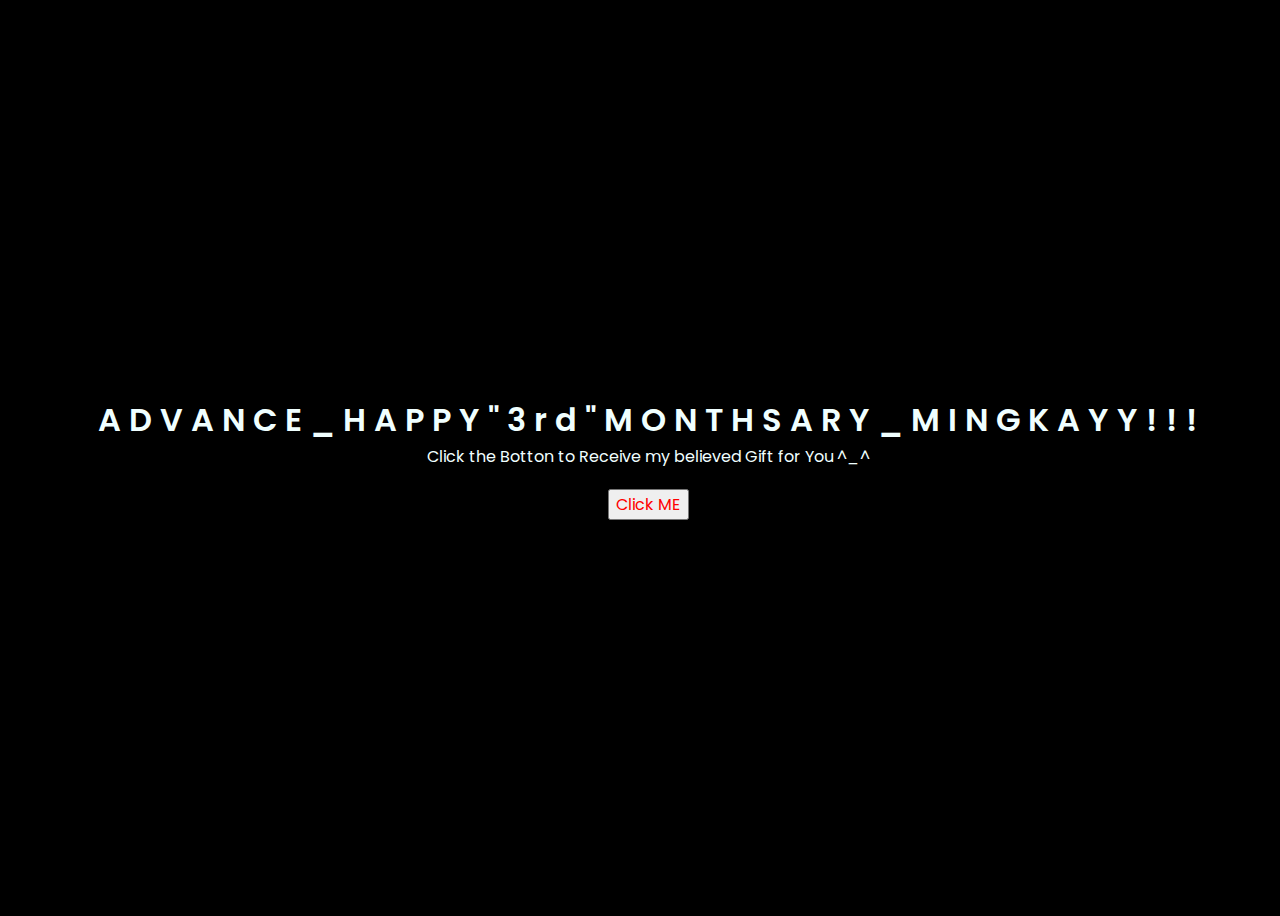
<file: index.html>
<!DOCTYPE html>
<html lang="en">
<head>
    <meta charset="UTF-8">
    <meta http-equiv="X-UA-Compatible" content="IE=edge">
    <meta name="viewport" content="width=device-width, initial-scale=1.0">
    <link rel="stylesheet" href="style.css">
    <link rel="icon" href="flowers.png" image/x-icon">
    <title>Special Gift</title>
</head>
<body>
    <div class="greetings">
        <span>A</span>
        <span>D</span>
        <span>V</span>
        <span>A</span>
        <span>N</span>
        <span>C</span>
        <span>E</span>
        <SPAn> </SPAn>
        <SPan></SPan>
        <span>_</span>
        <span>H</span>
        <span>A</span>
        <span>P</span>
        <span>P</span>
        <span>Y</span>
        <span>"</span>
        <span>3</span>
        <SPan>r</SPan>
        <SPAn>d</SPAn>
        <span>"</span>
        <span>M</span>
        <span>O</span>
        <span>N</span>
        <span>T</span>
        <span>H</span>
        <span>S</span>
        <span>A</span>
        <span>R</span>
        <span>Y</span>
        <span>_</span>
        <span>M</span>
        <span>I</span>
        <span>N</span>
        <span>G</span>
        <span>K</span>
        <span>A</span>
        <span>Y</span>
        <span>Y</span>
        <span>!</span>
        <span>!</span>
        <span>!</span>
        <span></span>
        <span></span>
    </div>
    <div class="description">
        <span>Click the Botton to Receive my believed Gift for You ^_^  </span>
    </div>
    <div class="button">
        <button>
            <a href="flowers.html">Click ME</a>
        </button>
        
    </div>
</body>
</html>
</file>
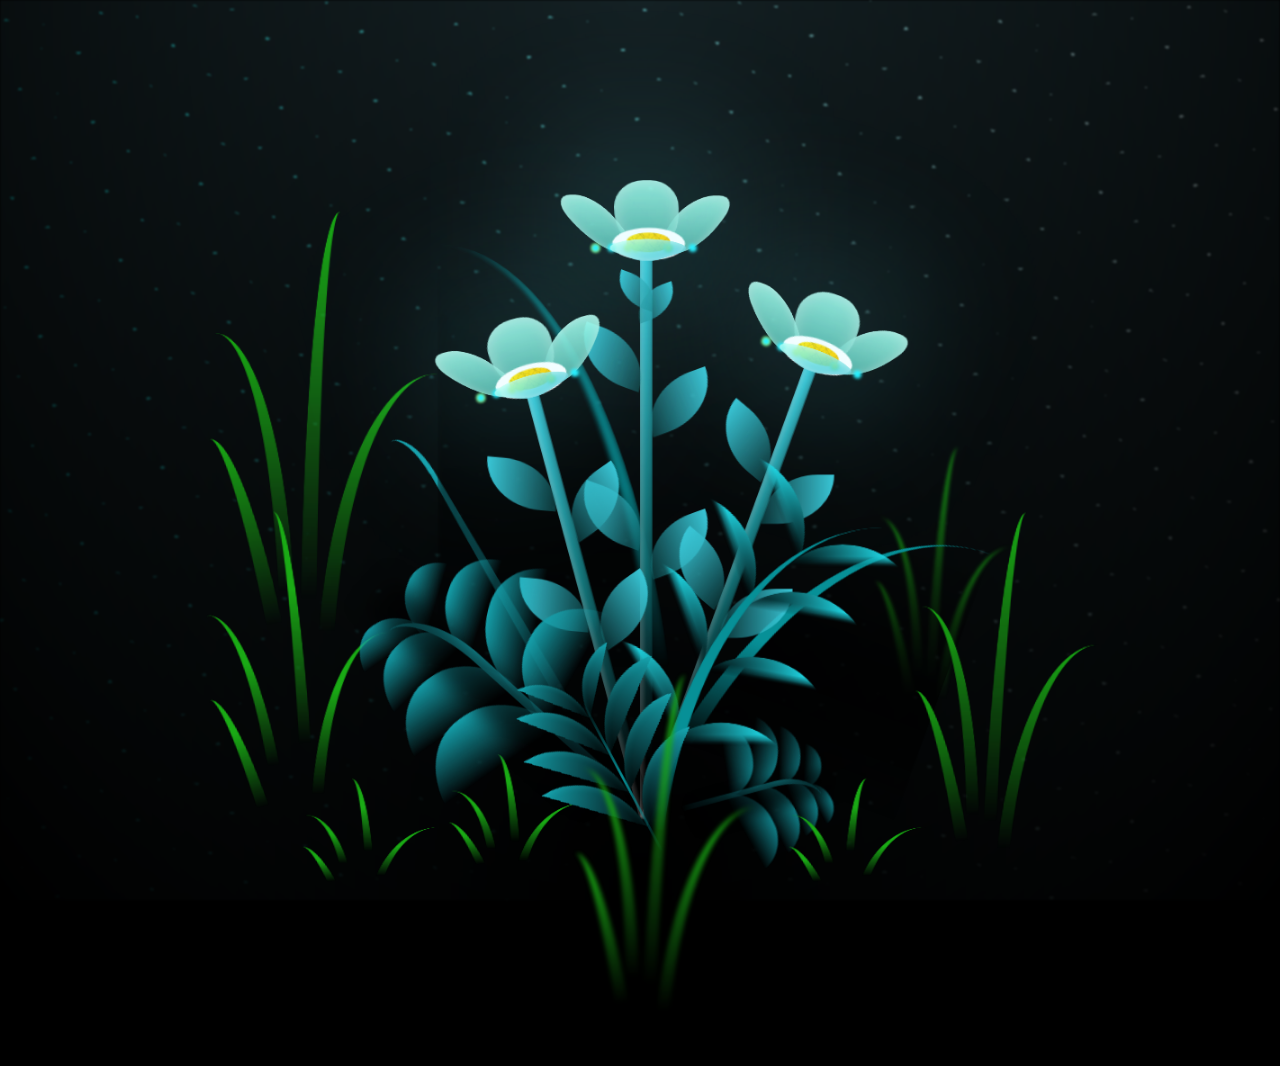
<file: flowers.html>
<!DOCTYPE html>
<html lang="en">
<head>
    <meta charset="UTF-8">
    <meta http-equiv="X-UA-Compatible" content="IE=edge">
    <meta name="viewport" content="width=device-width, initial-scale=1.0">
    <link rel="icon" href="C:\Users\derkr\Downloads\coding\Flowers\flowers.png" type="image/x-icon">
    <link rel="stylesheet" href="main.css">
    <title>flowers</title>
</head>
<body class="not-loaded">
    <div class="night"></div>
    <div class="flowers">
      <div class="flower flower--1">
        <div class="flower__leafs flower__leafs--1">
          <div class="flower__leaf flower__leaf--1"></div>
          <div class="flower__leaf flower__leaf--2"></div>
          <div class="flower__leaf flower__leaf--3"></div>
          <div class="flower__leaf flower__leaf--4"></div>
          <div class="flower__white-circle"></div>
  
          <div class="flower__light flower__light--1"></div>
          <div class="flower__light flower__light--2"></div>
          <div class="flower__light flower__light--3"></div>
          <div class="flower__light flower__light--4"></div>
          <div class="flower__light flower__light--5"></div>
          <div class="flower__light flower__light--6"></div>
          <div class="flower__light flower__light--7"></div>
          <div class="flower__light flower__light--8"></div>
  
        </div>
        <div class="flower__line">
          <div class="flower__line__leaf flower__line__leaf--1"></div>
          <div class="flower__line__leaf flower__line__leaf--2"></div>
          <div class="flower__line__leaf flower__line__leaf--3"></div>
          <div class="flower__line__leaf flower__line__leaf--4"></div>
          <div class="flower__line__leaf flower__line__leaf--5"></div>
          <div class="flower__line__leaf flower__line__leaf--6"></div>
        </div>
      </div>
  
      <div class="flower flower--2">
        <div class="flower__leafs flower__leafs--2">
          <div class="flower__leaf flower__leaf--1"></div>
          <div class="flower__leaf flower__leaf--2"></div>
          <div class="flower__leaf flower__leaf--3"></div>
          <div class="flower__leaf flower__leaf--4"></div>
          <div class="flower__white-circle"></div>
  
          <div class="flower__light flower__light--1"></div>
          <div class="flower__light flower__light--2"></div>
          <div class="flower__light flower__light--3"></div>
          <div class="flower__light flower__light--4"></div>
          <div class="flower__light flower__light--5"></div>
          <div class="flower__light flower__light--6"></div>
          <div class="flower__light flower__light--7"></div>
          <div class="flower__light flower__light--8"></div>
  
        </div>
        <div class="flower__line">
          <div class="flower__line__leaf flower__line__leaf--1"></div>
          <div class="flower__line__leaf flower__line__leaf--2"></div>
          <div class="flower__line__leaf flower__line__leaf--3"></div>
          <div class="flower__line__leaf flower__line__leaf--4"></div>
        </div>
      </div>
  
      <div class="flower flower--3">
        <div class="flower__leafs flower__leafs--3">
          <div class="flower__leaf flower__leaf--1"></div>
          <div class="flower__leaf flower__leaf--2"></div>
          <div class="flower__leaf flower__leaf--3"></div>
          <div class="flower__leaf flower__leaf--4"></div>
          <div class="flower__white-circle"></div>
  
          <div class="flower__light flower__light--1"></div>
          <div class="flower__light flower__light--2"></div>
          <div class="flower__light flower__light--3"></div>
          <div class="flower__light flower__light--4"></div>
          <div class="flower__light flower__light--5"></div>
          <div class="flower__light flower__light--6"></div>
          <div class="flower__light flower__light--7"></div>
          <div class="flower__light flower__light--8"></div>
  
        </div>
        <div class="flower__line">
          <div class="flower__line__leaf flower__line__leaf--1"></div>
          <div class="flower__line__leaf flower__line__leaf--2"></div>
          <div class="flower__line__leaf flower__line__leaf--3"></div>
          <div class="flower__line__leaf flower__line__leaf--4"></div>
        </div>
      </div>
  
      <div class="grow-ans" style="--d:1.2s">
        <div class="flower__g-long">
          <div class="flower__g-long__top"></div>
          <div class="flower__g-long__bottom"></div>
        </div>
      </div>
  
      <div class="growing-grass">
        <div class="flower__grass flower__grass--1">
          <div class="flower__grass--top"></div>
          <div class="flower__grass--bottom"></div>
          <div class="flower__grass__leaf flower__grass__leaf--1"></div>
          <div class="flower__grass__leaf flower__grass__leaf--2"></div>
          <div class="flower__grass__leaf flower__grass__leaf--3"></div>
          <div class="flower__grass__leaf flower__grass__leaf--4"></div>
          <div class="flower__grass__leaf flower__grass__leaf--5"></div>
          <div class="flower__grass__leaf flower__grass__leaf--6"></div>
          <div class="flower__grass__leaf flower__grass__leaf--7"></div>
          <div class="flower__grass__leaf flower__grass__leaf--8"></div>
          <div class="flower__grass__overlay"></div>
        </div>
      </div>
  
      <div class="growing-grass">
        <div class="flower__grass flower__grass--2">
          <div class="flower__grass--top"></div>
          <div class="flower__grass--bottom"></div>
          <div class="flower__grass__leaf flower__grass__leaf--1"></div>
          <div class="flower__grass__leaf flower__grass__leaf--2"></div>
          <div class="flower__grass__leaf flower__grass__leaf--3"></div>
          <div class="flower__grass__leaf flower__grass__leaf--4"></div>
          <div class="flower__grass__leaf flower__grass__leaf--5"></div>
          <div class="flower__grass__leaf flower__grass__leaf--6"></div>
          <div class="flower__grass__leaf flower__grass__leaf--7"></div>
          <div class="flower__grass__leaf flower__grass__leaf--8"></div>
          <div class="flower__grass__overlay"></div>
        </div>
      </div>
  
      <div class="grow-ans" style="--d:2.4s">
        <div class="flower__g-right flower__g-right--1">
          <div class="leaf"></div>
        </div>
      </div>
  
      <div class="grow-ans" style="--d:2.8s">
        <div class="flower__g-right flower__g-right--2">
          <div class="leaf"></div>
        </div>
      </div>
  
      <div class="grow-ans" style="--d:2.8s">
        <div class="flower__g-front">
          <div class="flower__g-front__leaf-wrapper flower__g-front__leaf-wrapper--1">
            <div class="flower__g-front__leaf"></div>
          </div>
          <div class="flower__g-front__leaf-wrapper flower__g-front__leaf-wrapper--2">
            <div class="flower__g-front__leaf"></div>
          </div>
          <div class="flower__g-front__leaf-wrapper flower__g-front__leaf-wrapper--3">
            <div class="flower__g-front__leaf"></div>
          </div>
          <div class="flower__g-front__leaf-wrapper flower__g-front__leaf-wrapper--4">
            <div class="flower__g-front__leaf"></div>
          </div>
          <div class="flower__g-front__leaf-wrapper flower__g-front__leaf-wrapper--5">
            <div class="flower__g-front__leaf"></div>
          </div>
          <div class="flower__g-front__leaf-wrapper flower__g-front__leaf-wrapper--6">
            <div class="flower__g-front__leaf"></div>
          </div>
          <div class="flower__g-front__leaf-wrapper flower__g-front__leaf-wrapper--7">
            <div class="flower__g-front__leaf"></div>
          </div>
          <div class="flower__g-front__leaf-wrapper flower__g-front__leaf-wrapper--8">
            <div class="flower__g-front__leaf"></div>
          </div>
          <div class="flower__g-front__line"></div>
        </div>
      </div>
  
      <div class="grow-ans" style="--d:3.2s">
        <div class="flower__g-fr">
          <div class="leaf"></div>
          <div class="flower__g-fr__leaf flower__g-fr__leaf--1"></div>
          <div class="flower__g-fr__leaf flower__g-fr__leaf--2"></div>
          <div class="flower__g-fr__leaf flower__g-fr__leaf--3"></div>
          <div class="flower__g-fr__leaf flower__g-fr__leaf--4"></div>
          <div class="flower__g-fr__leaf flower__g-fr__leaf--5"></div>
          <div class="flower__g-fr__leaf flower__g-fr__leaf--6"></div>
          <div class="flower__g-fr__leaf flower__g-fr__leaf--7"></div>
          <div class="flower__g-fr__leaf flower__g-fr__leaf--8"></div>
        </div>
      </div>
  
      <div class="long-g long-g--0">
        <div class="grow-ans" style="--d:3s">
          <div class="leaf leaf--0"></div>
        </div>
        <div class="grow-ans" style="--d:2.2s">
          <div class="leaf leaf--1"></div>
        </div>
        <div class="grow-ans" style="--d:3.4s">
          <div class="leaf leaf--2"></div>
        </div>
        <div class="grow-ans" style="--d:3.6s">
          <div class="leaf leaf--3"></div>
        </div>
      </div>
  
      <div class="long-g long-g--1">
        <div class="grow-ans" style="--d:3.6s">
          <div class="leaf leaf--0"></div>
        </div>
        <div class="grow-ans" style="--d:3.8s">
          <div class="leaf leaf--1"></div>
        </div>
        <div class="grow-ans" style="--d:4s">
          <div class="leaf leaf--2"></div>
        </div>
        <div class="grow-ans" style="--d:4.2s">
          <div class="leaf leaf--3"></div>
        </div>
      </div>
  
      <div class="long-g long-g--2">
        <div class="grow-ans" style="--d:4s">
          <div class="leaf leaf--0"></div>
        </div>
        <div class="grow-ans" style="--d:4.2s">
          <div class="leaf leaf--1"></div>
        </div>
        <div class="grow-ans" style="--d:4.4s">
          <div class="leaf leaf--2"></div>
        </div>
        <div class="grow-ans" style="--d:4.6s">
          <div class="leaf leaf--3"></div>
        </div>
      </div>
  
      <div class="long-g long-g--3">
        <div class="grow-ans" style="--d:4s">
          <div class="leaf leaf--0"></div>
        </div>
        <div class="grow-ans" style="--d:4.2s">
          <div class="leaf leaf--1"></div>
        </div>
        <div class="grow-ans" style="--d:3s">
          <div class="leaf leaf--2"></div>
        </div>
        <div class="grow-ans" style="--d:3.6s">
          <div class="leaf leaf--3"></div>
        </div>
      </div>
  
      <div class="long-g long-g--4">
        <div class="grow-ans" style="--d:4s">
          <div class="leaf leaf--0"></div>
        </div>
        <div class="grow-ans" style="--d:4.2s">
          <div class="leaf leaf--1"></div>
        </div>
        <div class="grow-ans" style="--d:3s">
          <div class="leaf leaf--2"></div>
        </div>
        <div class="grow-ans" style="--d:3.6s">
          <div class="leaf leaf--3"></div>
        </div>
      </div>
  
      <div class="long-g long-g--5">
        <div class="grow-ans" style="--d:4s">
          <div class="leaf leaf--0"></div>
        </div>
        <div class="grow-ans" style="--d:4.2s">
          <div class="leaf leaf--1"></div>
        </div>
        <div class="grow-ans" style="--d:3s">
          <div class="leaf leaf--2"></div>
        </div>
        <div class="grow-ans" style="--d:3.6s">
          <div class="leaf leaf--3"></div>
        </div>
      </div>
  
      <div class="long-g long-g--6">
        <div class="grow-ans" style="--d:4.2s">
          <div class="leaf leaf--0"></div>
        </div>
        <div class="grow-ans" style="--d:4.4s">
          <div class="leaf leaf--1"></div>
        </div>
        <div class="grow-ans" style="--d:4.6s">
          <div class="leaf leaf--2"></div>
        </div>
        <div class="grow-ans" style="--d:4.8s">
          <div class="leaf leaf--3"></div>
        </div>
      </div>
  
      <div class="long-g long-g--7">
        <div class="grow-ans" style="--d:3s">
          <div class="leaf leaf--0"></div>
        </div>
        <div class="grow-ans" style="--d:3.2s">
          <div class="leaf leaf--1"></div>
        </div>
        <div class="grow-ans" style="--d:3.5s">
          <div class="leaf leaf--2"></div>
        </div>
        <div class="grow-ans" style="--d:3.6s">
          <div class="leaf leaf--3"></div>
        </div>
      </div>
    </div>
  </body>
</html>
</file>
<file: style.css>
@import url('https://fonts.googleapis.com/css2?family=Poppins:ital,wght@0,500;1,900&display=swap');
*{
    font-family: 'Poppins',cursive;
}
body{
    color: azure;
    width: 100%;
    height: 100vh;
    display: flex;
    flex-direction: column;
    align-items: center;
    justify-content: center;
    background-color: black;
}
.greetings{
    font-size: 2rem;
    font-weight: 600;
}
.greetings > span{
    animation: glow 0.5s ease-in-out infinite;
}
@keyframes glow{
    0%, 100%{
        color: #fff;
        text-shadow: 0 0 12px #39c6d6, 0 0 50px #39c6d6, 0 0 100px #39c6d6;
    }
    10%, 90%{
        color: #111;
        text-shadow: none;
    }
}
.greetings > span:nth-child(1){
    animation-delay: 2s ;
}
.greetings > span:nth-child(2){
    animation-delay: 2s ;
}
.greetings > span:nth-child(3){
    animation-delay: 2s ;
}
.greetings > span:nth-child(4){
    animation-delay: 2s;
}
.greetings > span:nth-child(5){
    animation-delay: 2s;
}
.greetings > span:nth-child(6){
    animation-delay: 2s ;
}
.greetings > span:nth-child(7){
    animation-delay: 2s ;
}
.greetings > span:nth-child(8){
    animation-delay: 2s ;
}
.greetings > span:nth-child(9){
    animation-delay: 2s ;
}
.greetings > span:nth-child(10){
    animation-delay: 2s ;
}
.greetings > span:nth-child(11){
    animation-delay: 2s ;
}
.greetings > span:nth-child(12){
    animation-delay: 2s ;
}
.greetings > span:nth-child(13){
    animation-delay: 2s ;
}
.greetings > span:nth-child(14){
    animation-delay: 2s ;
}
.greetings > span:nth-child(15){
    animation-delay: 2s ;
}
.greetings > span:nth-child(16){
    animation-delay: 2s ;
}
.greetings > span:nth-child(17){
    animation-delay: 2s ;
}
.greetings > span:nth-child(18){
    animation-delay: 2s ;
}
.greetings > span:nth-child(19){
    animation-delay: 2s ;
}
.greetings > span:nth-child(20){
    animation-delay: 2s ;
}
.greetings > span:nth-child(21){
    animation-delay: 2s ;
}
.greetings > span:nth-child(22){
    animation-delay: 2s ;
}
.greetings > span:nth-child(23){
    animation-delay: 2s ;
}
.greetings > span:nth-child(24){
    animation-delay: 2s ;
}
.greetings > span:nth-child(25){
    animation-delay: 2s ;
}
.greetings > span:nth-child(26){
    animation-delay: 2s ;
}
.greetings > span:nth-child(27){
    animation-delay: 2s ;
}
.greetings > span:nth-child(28){
    animation-delay: 2s ;
}
.greetings > span:nth-child(29){
    animation-delay: 2s ;
}
.description{
    font-size: 1rem;
    margin-bottom: 20px;
}

.button a{
    text-decoration: none;
    font-size: 1rem;
    color: red;
}

@media screen and (max-width:574px){
    .greetings{
        display: block;
        font-size: 1.8rem;
        font-weight: 600;
        text-align: center;
    }
    .description{
        font-size: 5px;
    }
    
    .button a{
        font-size: 10px;
    }
    .button {
      margin: 5px 4px 6px 5px;
    }
}
</file>
<file: main.css>
*,
*::after,
*::before {
  padding: 0;
  margin: 0;
  box-sizing: border-box;
}

:root {
  --dark-color: #000;
}

body {
  display: flex;
  align-items: flex-end;
  justify-content: center;
  min-height: 100vh;
  background-color: var(--dark-color);
  overflow: hidden;
  perspective: 1000px;
}

.night {
  position: fixed;
  left: 50%;
  top: 0;
  transform: translateX(-50%);
  width: 100%;
  height: 100%;
  filter: blur(0.1vmin);
  background-image: radial-gradient(ellipse at top, transparent 0%, var(--dark-color)), radial-gradient(ellipse at bottom, var(--dark-color), rgba(145, 233, 255, 0.2)), repeating-linear-gradient(220deg, rgb(0, 0, 0) 0px, rgb(0, 0, 0) 19px, transparent 19px, transparent 22px), repeating-linear-gradient(189deg, rgb(0, 0, 0) 0px, rgb(0, 0, 0) 19px, transparent 19px, transparent 22px), repeating-linear-gradient(148deg, rgb(0, 0, 0) 0px, rgb(0, 0, 0) 19px, transparent 19px, transparent 22px), linear-gradient(90deg, rgb(0, 255, 250), rgb(240, 240, 240));
}

.flowers {
  position: relative;
  transform: scale(0.9);
}

.flower {
  position: absolute;
  bottom: 10vmin;
  transform-origin: bottom center;
  z-index: 10;
  --fl-speed: 0.3s;
}
.flower--1 {
  -webkit-animation: moving-flower-1 4s linear infinite;
          animation: moving-flower-1 4s linear infinite;
}
.flower--1 .flower__line {
  height: 70vmin;
  -webkit-animation-delay: 0.3s;
          animation-delay: 0.3s;
}
.flower--1 .flower__line__leaf--1 {
  -webkit-animation: blooming-leaf-right var(--fl-speed) 1.6s backwards;
          animation: blooming-leaf-right var(--fl-speed) 1.6s backwards;
}
.flower--1 .flower__line__leaf--2 {
  -webkit-animation: blooming-leaf-right var(--fl-speed) 1.4s backwards;
          animation: blooming-leaf-right var(--fl-speed) 1.4s backwards;
}
.flower--1 .flower__line__leaf--3 {
  -webkit-animation: blooming-leaf-left var(--fl-speed) 1.2s backwards;
          animation: blooming-leaf-left var(--fl-speed) 1.2s backwards;
}
.flower--1 .flower__line__leaf--4 {
  -webkit-animation: blooming-leaf-left var(--fl-speed) 1s backwards;
          animation: blooming-leaf-left var(--fl-speed) 1s backwards;
}
.flower--1 .flower__line__leaf--5 {
  -webkit-animation: blooming-leaf-right var(--fl-speed) 1.8s backwards;
          animation: blooming-leaf-right var(--fl-speed) 1.8s backwards;
}
.flower--1 .flower__line__leaf--6 {
  -webkit-animation: blooming-leaf-left var(--fl-speed) 2s backwards;
          animation: blooming-leaf-left var(--fl-speed) 2s backwards;
}
.flower--2 {
  left: 50%;
  transform: rotate(20deg);
  -webkit-animation: moving-flower-2 4s linear infinite;
          animation: moving-flower-2 4s linear infinite;
}
.flower--2 .flower__line {
  height: 60vmin;
  -webkit-animation-delay: 0.6s;
          animation-delay: 0.6s;
}
.flower--2 .flower__line__leaf--1 {
  -webkit-animation: blooming-leaf-right var(--fl-speed) 1.9s backwards;
          animation: blooming-leaf-right var(--fl-speed) 1.9s backwards;
}
.flower--2 .flower__line__leaf--2 {
  -webkit-animation: blooming-leaf-right var(--fl-speed) 1.7s backwards;
          animation: blooming-leaf-right var(--fl-speed) 1.7s backwards;
}
.flower--2 .flower__line__leaf--3 {
  -webkit-animation: blooming-leaf-left var(--fl-speed) 1.5s backwards;
          animation: blooming-leaf-left var(--fl-speed) 1.5s backwards;
}
.flower--2 .flower__line__leaf--4 {
  -webkit-animation: blooming-leaf-left var(--fl-speed) 1.3s backwards;
          animation: blooming-leaf-left var(--fl-speed) 1.3s backwards;
}
.flower--3 {
  left: 50%;
  transform: rotate(-15deg);
  -webkit-animation: moving-flower-3 4s linear infinite;
          animation: moving-flower-3 4s linear infinite;
}
.flower--3 .flower__line {
  -webkit-animation-delay: 0.9s;
          animation-delay: 0.9s;
}
.flower--3 .flower__line__leaf--1 {
  -webkit-animation: blooming-leaf-right var(--fl-speed) 2.5s backwards;
          animation: blooming-leaf-right var(--fl-speed) 2.5s backwards;
}
.flower--3 .flower__line__leaf--2 {
  -webkit-animation: blooming-leaf-right var(--fl-speed) 2.3s backwards;
          animation: blooming-leaf-right var(--fl-speed) 2.3s backwards;
}
.flower--3 .flower__line__leaf--3 {
  -webkit-animation: blooming-leaf-left var(--fl-speed) 2.1s backwards;
          animation: blooming-leaf-left var(--fl-speed) 2.1s backwards;
}
.flower--3 .flower__line__leaf--4 {
  -webkit-animation: blooming-leaf-left var(--fl-speed) 1.9s backwards;
          animation: blooming-leaf-left var(--fl-speed) 1.9s backwards;
}
.flower__leafs {
  position: relative;
  -webkit-animation: blooming-flower 2s backwards;
          animation: blooming-flower 2s backwards;
}
.flower__leafs--1 {
  -webkit-animation-delay: 1.1s;
          animation-delay: 1.1s;
}
.flower__leafs--2 {
  -webkit-animation-delay: 1.4s;
          animation-delay: 1.4s;
}
.flower__leafs--3 {
  -webkit-animation-delay: 1.7s;
          animation-delay: 1.7s;
}
.flower__leafs::after {
  content: "";
  position: absolute;
  left: 0;
  top: 0;
  transform: translate(-50%, -100%);
  width: 8vmin;
  height: 8vmin;
  background-color: #6bf0ff;
  filter: blur(10vmin);
}
.flower__leaf {
  position: absolute;
  bottom: 0;
  left: 50%;
  width: 8vmin;
  height: 11vmin;
  border-radius: 51% 49% 47% 53%/44% 45% 55% 69%;
  background-color: #a7ffee;
  background-image: linear-gradient(to top, #54b8aa, #a7ffee);
  transform-origin: bottom center;
  opacity: 0.9;
  box-shadow: inset 0 0 2vmin rgba(255, 255, 255, 0.5);
}
.flower__leaf--1 {
  transform: translate(-10%, 1%) rotateY(40deg) rotateX(-50deg);
}
.flower__leaf--2 {
  transform: translate(-50%, -4%) rotateX(40deg);
}
.flower__leaf--3 {
  transform: translate(-90%, 0%) rotateY(45deg) rotateX(50deg);
}
.flower__leaf--4 {
  width: 8vmin;
  height: 8vmin;
  transform-origin: bottom left;
  border-radius: 4vmin 10vmin 4vmin 4vmin;
  transform: translate(0%, 18%) rotateX(70deg) rotate(-43deg);
  background-image: linear-gradient(to top, #39c6d6, #a7ffee);
  z-index: 1;
  opacity: 0.8;
}
.flower__white-circle {
  position: absolute;
  left: -3.5vmin;
  top: -3vmin;
  width: 9vmin;
  height: 4vmin;
  border-radius: 50%;
  background-color: #fff;
}
.flower__white-circle::after {
  content: "";
  position: absolute;
  left: 50%;
  top: 45%;
  transform: translate(-50%, -50%);
  width: 60%;
  height: 60%;
  border-radius: inherit;
  background-image: repeating-linear-gradient(135deg, rgba(0, 0, 0, 0.03) 0px, rgba(0, 0, 0, 0.03) 1px, transparent 1px, transparent 12px), repeating-linear-gradient(45deg, rgba(0, 0, 0, 0.03) 0px, rgba(0, 0, 0, 0.03) 1px, transparent 1px, transparent 12px), repeating-linear-gradient(67.5deg, rgba(0, 0, 0, 0.03) 0px, rgba(0, 0, 0, 0.03) 1px, transparent 1px, transparent 12px), repeating-linear-gradient(135deg, rgba(0, 0, 0, 0.03) 0px, rgba(0, 0, 0, 0.03) 1px, transparent 1px, transparent 12px), repeating-linear-gradient(45deg, rgba(0, 0, 0, 0.03) 0px, rgba(0, 0, 0, 0.03) 1px, transparent 1px, transparent 12px), repeating-linear-gradient(112.5deg, rgba(0, 0, 0, 0.03) 0px, rgba(0, 0, 0, 0.03) 1px, transparent 1px, transparent 12px), repeating-linear-gradient(112.5deg, rgba(0, 0, 0, 0.03) 0px, rgba(0, 0, 0, 0.03) 1px, transparent 1px, transparent 12px), repeating-linear-gradient(45deg, rgba(0, 0, 0, 0.03) 0px, rgba(0, 0, 0, 0.03) 1px, transparent 1px, transparent 12px), repeating-linear-gradient(22.5deg, rgba(0, 0, 0, 0.03) 0px, rgba(0, 0, 0, 0.03) 1px, transparent 1px, transparent 12px), repeating-linear-gradient(45deg, rgba(0, 0, 0, 0.03) 0px, rgba(0, 0, 0, 0.03) 1px, transparent 1px, transparent 12px), repeating-linear-gradient(22.5deg, rgba(0, 0, 0, 0.03) 0px, rgba(0, 0, 0, 0.03) 1px, transparent 1px, transparent 12px), repeating-linear-gradient(135deg, rgba(0, 0, 0, 0.03) 0px, rgba(0, 0, 0, 0.03) 1px, transparent 1px, transparent 12px), repeating-linear-gradient(157.5deg, rgba(0, 0, 0, 0.03) 0px, rgba(0, 0, 0, 0.03) 1px, transparent 1px, transparent 12px), repeating-linear-gradient(67.5deg, rgba(0, 0, 0, 0.03) 0px, rgba(0, 0, 0, 0.03) 1px, transparent 1px, transparent 12px), repeating-linear-gradient(67.5deg, rgba(0, 0, 0, 0.03) 0px, rgba(0, 0, 0, 0.03) 1px, transparent 1px, transparent 12px), linear-gradient(90deg, rgb(255, 235, 18), rgb(255, 206, 0));
}
.flower__line {
  height: 55vmin;
  width: 1.5vmin;
  background-image: linear-gradient(to left, rgba(0, 0, 0, 0.2), transparent, rgba(255, 255, 255, 0.2)), linear-gradient(to top, transparent 10%, #14757a, #39c6d6);
  box-shadow: inset 0 0 2px rgba(0, 0, 0, 0.5);
  -webkit-animation: grow-flower-tree 4s backwards;
          animation: grow-flower-tree 4s backwards;
}
.flower__line__leaf {
  --w: 7vmin;
  --h: calc(var(--w) + 2vmin);
  position: absolute;
  top: 20%;
  left: 90%;
  width: var(--w);
  height: var(--h);
  border-top-right-radius: var(--h);
  border-bottom-left-radius: var(--h);
  background-image: linear-gradient(to top, rgba(20, 117, 122, 0.4), #39c6d6);
}
.flower__line__leaf--1 {
  transform: rotate(70deg) rotateY(30deg);
}
.flower__line__leaf--2 {
  top: 45%;
  transform: rotate(70deg) rotateY(30deg);
}
.flower__line__leaf--3, .flower__line__leaf--4, .flower__line__leaf--6 {
  border-top-right-radius: 0;
  border-bottom-left-radius: 0;
  border-top-left-radius: var(--h);
  border-bottom-right-radius: var(--h);
  left: -460%;
  top: 12%;
  transform: rotate(-70deg) rotateY(30deg);
}
.flower__line__leaf--4 {
  top: 40%;
}
.flower__line__leaf--5 {
  top: 0;
  transform-origin: left;
  transform: rotate(70deg) rotateY(30deg) scale(0.6);
}
.flower__line__leaf--6 {
  top: -2%;
  left: -450%;
  transform-origin: right;
  transform: rotate(-70deg) rotateY(30deg) scale(0.6);
}
.flower__light {
  position: absolute;
  bottom: 0vmin;
  width: 1vmin;
  height: 1vmin;
  background-color: rgb(255, 251, 0);
  border-radius: 50%;
  filter: blur(0.2vmin);
  -webkit-animation: light-ans 4s linear infinite backwards;
          animation: light-ans 4s linear infinite backwards;
}
.flower__light:nth-child(odd) {
  background-color: #23f0ff;
}
.flower__light--1 {
  left: -2vmin;
  -webkit-animation-delay: 1s;
          animation-delay: 1s;
}
.flower__light--2 {
  left: 3vmin;
  -webkit-animation-delay: 0.5s;
          animation-delay: 0.5s;
}
.flower__light--3 {
  left: -6vmin;
  -webkit-animation-delay: 0.3s;
          animation-delay: 0.3s;
}
.flower__light--4 {
  left: 6vmin;
  -webkit-animation-delay: 0.9s;
          animation-delay: 0.9s;
}
.flower__light--5 {
  left: -1vmin;
  -webkit-animation-delay: 1.5s;
          animation-delay: 1.5s;
}
.flower__light--6 {
  left: -4vmin;
  -webkit-animation-delay: 3s;
          animation-delay: 3s;
}
.flower__light--7 {
  left: 3vmin;
  -webkit-animation-delay: 2s;
          animation-delay: 2s;
}
.flower__light--8 {
  left: -6vmin;
  -webkit-animation-delay: 3.5s;
          animation-delay: 3.5s;
}
.flower__grass {
  --c: #159faa;
  --line-w: 1.5vmin;
  position: absolute;
  bottom: 12vmin;
  left: -7vmin;
  display: flex;
  flex-direction: column;
  align-items: flex-end;
  z-index: 20;
  transform-origin: bottom center;
  transform: rotate(-48deg) rotateY(40deg);
}
.flower__grass--1 {
  -webkit-animation: moving-grass 2s linear infinite;
          animation: moving-grass 2s linear infinite;
}
.flower__grass--2 {
  left: 2vmin;
  bottom: 10vmin;
  transform: scale(0.5) rotate(75deg) rotateX(10deg) rotateY(-200deg);
  opacity: 0.8;
  z-index: 0;
  -webkit-animation: moving-grass--2 1.5s linear infinite;
          animation: moving-grass--2 1.5s linear infinite;
}
.flower__grass--top {
  width: 7vmin;
  height: 10vmin;
  border-top-right-radius: 100%;
  border-right: var(--line-w) solid var(--c);
  transform-origin: bottom center;
  transform: rotate(-2deg);
}
.flower__grass--bottom {
  margin-top: -2px;
  width: var(--line-w);
  height: 25vmin;
  background-image: linear-gradient(to top, transparent, var(--c));
}
.flower__grass__leaf {
  --size: 10vmin;
  position: absolute;
  width: calc(var(--size) * 2.1);
  height: var(--size);
  border-top-left-radius: var(--size);
  border-top-right-radius: var(--size);
  background-image: linear-gradient(to top, transparent, transparent 30%, var(--c));
  z-index: 100;
}
.flower__grass__leaf--1 {
  top: -6%;
  left: 30%;
  --size: 6vmin;
  transform: rotate(-20deg);
  -webkit-animation: growing-grass-ans--1 2s 2.6s backwards;
          animation: growing-grass-ans--1 2s 2.6s backwards;
}
@-webkit-keyframes growing-grass-ans--1 {
  0% {
    transform-origin: bottom left;
    transform: rotate(-20deg) scale(0);
  }
}
@keyframes growing-grass-ans--1 {
  0% {
    transform-origin: bottom left;
    transform: rotate(-20deg) scale(0);
  }
}
.flower__grass__leaf--2 {
  top: -5%;
  left: -110%;
  --size: 6vmin;
  transform: rotate(10deg);
  -webkit-animation: growing-grass-ans--2 2s 2.4s linear backwards;
          animation: growing-grass-ans--2 2s 2.4s linear backwards;
}
@-webkit-keyframes growing-grass-ans--2 {
  0% {
    transform-origin: bottom right;
    transform: rotate(10deg) scale(0);
  }
}
@keyframes growing-grass-ans--2 {
  0% {
    transform-origin: bottom right;
    transform: rotate(10deg) scale(0);
  }
}
.flower__grass__leaf--3 {
  top: 5%;
  left: 60%;
  --size: 8vmin;
  transform: rotate(-18deg) rotateX(-20deg);
  -webkit-animation: growing-grass-ans--3 2s 2.2s linear backwards;
          animation: growing-grass-ans--3 2s 2.2s linear backwards;
}
@-webkit-keyframes growing-grass-ans--3 {
  0% {
    transform-origin: bottom left;
    transform: rotate(-18deg) rotateX(-20deg) scale(0);
  }
}
@keyframes growing-grass-ans--3 {
  0% {
    transform-origin: bottom left;
    transform: rotate(-18deg) rotateX(-20deg) scale(0);
  }
}
.flower__grass__leaf--4 {
  top: 6%;
  left: -135%;
  --size: 8vmin;
  transform: rotate(2deg);
  -webkit-animation: growing-grass-ans--4 2s 2s linear backwards;
          animation: growing-grass-ans--4 2s 2s linear backwards;
}
@-webkit-keyframes growing-grass-ans--4 {
  0% {
    transform-origin: bottom right;
    transform: rotate(2deg) scale(0);
  }
}
@keyframes growing-grass-ans--4 {
  0% {
    transform-origin: bottom right;
    transform: rotate(2deg) scale(0);
  }
}
.flower__grass__leaf--5 {
  top: 20%;
  left: 60%;
  --size: 10vmin;
  transform: rotate(-24deg) rotateX(-20deg);
  -webkit-animation: growing-grass-ans--5 2s 1.8s linear backwards;
          animation: growing-grass-ans--5 2s 1.8s linear backwards;
}
@-webkit-keyframes growing-grass-ans--5 {
  0% {
    transform-origin: bottom left;
    transform: rotate(-24deg) rotateX(-20deg) scale(0);
  }
}
@keyframes growing-grass-ans--5 {
  0% {
    transform-origin: bottom left;
    transform: rotate(-24deg) rotateX(-20deg) scale(0);
  }
}
.flower__grass__leaf--6 {
  top: 22%;
  left: -180%;
  --size: 10vmin;
  transform: rotate(10deg);
  -webkit-animation: growing-grass-ans--6 2s 1.6s linear backwards;
          animation: growing-grass-ans--6 2s 1.6s linear backwards;
}
@-webkit-keyframes growing-grass-ans--6 {
  0% {
    transform-origin: bottom right;
    transform: rotate(10deg) scale(0);
  }
}
@keyframes growing-grass-ans--6 {
  0% {
    transform-origin: bottom right;
    transform: rotate(10deg) scale(0);
  }
}
.flower__grass__leaf--7 {
  top: 39%;
  left: 70%;
  --size: 10vmin;
  transform: rotate(-10deg);
  -webkit-animation: growing-grass-ans--7 2s 1.4s linear backwards;
          animation: growing-grass-ans--7 2s 1.4s linear backwards;
}
@-webkit-keyframes growing-grass-ans--7 {
  0% {
    transform-origin: bottom left;
    transform: rotate(-10deg) scale(0);
  }
}
@keyframes growing-grass-ans--7 {
  0% {
    transform-origin: bottom left;
    transform: rotate(-10deg) scale(0);
  }
}
.flower__grass__leaf--8 {
  top: 40%;
  left: -215%;
  --size: 11vmin;
  transform: rotate(10deg);
  -webkit-animation: growing-grass-ans--8 2s 1.2s linear backwards;
          animation: growing-grass-ans--8 2s 1.2s linear backwards;
}
@-webkit-keyframes growing-grass-ans--8 {
  0% {
    transform-origin: bottom right;
    transform: rotate(10deg) scale(0);
  }
}
@keyframes growing-grass-ans--8 {
  0% {
    transform-origin: bottom right;
    transform: rotate(10deg) scale(0);
  }
}
.flower__grass__overlay {
  position: absolute;
  top: -10%;
  right: 0%;
  width: 100%;
  height: 100%;
  background-color: rgba(0, 0, 0, 0.6);
  filter: blur(1.5vmin);
  z-index: 100;
}
.flower__g-long {
  --w: 2vmin;
  --h: 6vmin;
  --c: #159faa;
  position: absolute;
  bottom: 10vmin;
  left: -3vmin;
  transform-origin: bottom center;
  transform: rotate(-30deg) rotateY(-20deg);
  display: flex;
  flex-direction: column;
  align-items: flex-end;
  -webkit-animation: flower-g-long-ans 3s linear infinite;
          animation: flower-g-long-ans 3s linear infinite;
}
@-webkit-keyframes flower-g-long-ans {
  0%, 100% {
    transform: rotate(-30deg) rotateY(-20deg);
  }
  50% {
    transform: rotate(-32deg) rotateY(-20deg);
  }
}
@keyframes flower-g-long-ans {
  0%, 100% {
    transform: rotate(-30deg) rotateY(-20deg);
  }
  50% {
    transform: rotate(-32deg) rotateY(-20deg);
  }
}
.flower__g-long__top {
  top: calc(var(--h) * -1);
  width: calc(var(--w) + 1vmin);
  height: var(--h);
  border-top-right-radius: 100%;
  border-right: 0.7vmin solid var(--c);
  transform: translate(-0.7vmin, 1vmin);
}
.flower__g-long__bottom {
  width: var(--w);
  height: 50vmin;
  transform-origin: bottom center;
  background-image: linear-gradient(to top, transparent 30%, var(--c));
  box-shadow: inset 0 0 2px rgba(0, 0, 0, 0.5);
  -webkit-clip-path: polygon(35% 0, 65% 1%, 100% 100%, 0% 100%);
          clip-path: polygon(35% 0, 65% 1%, 100% 100%, 0% 100%);
}
.flower__g-right {
  position: absolute;
  bottom: 6vmin;
  left: -2vmin;
  transform-origin: bottom left;
  transform: rotate(20deg);
}
.flower__g-right .leaf {
  width: 30vmin;
  height: 50vmin;
  border-top-left-radius: 100%;
  border-left: 2vmin solid #079097;
  background-image: linear-gradient(to bottom, transparent, var(--dark-color) 60%);
  mask-image: linear-gradient(to top, transparent 30%, #079097 60%);
}
.flower__g-right--1 {
  -webkit-animation: flower-g-rig 2.5s linear infinite;
          animation: flower-g-right-ans 2.5s linear infinite;
}
.flower__g-right--2 {
  left: 5vmin;
  transform: rotateY(-180deg);
  -webkit-animation: flower-g-right-ans--2 3s linear infinite;
          animation: flower-g-right-ans--2 3s linear infinite;
}
.flower__g-right--2 .leaf {
  height: 75vmin;
  filter: blur(0.3vmin);
  opacity: 0.8;
}
@-webkit-keyframes flower-g-right-ans {
  0%, 100% {
    transform: rotate(20deg);
  }
  50% {
    transform: rotate(24deg) rotateX(-20deg);
  }
}
@keyframes flower-g-right-ans {
  0%, 100% {
    transform: rotate(20deg);
  }
  50% {
    transform: rotate(24deg) rotateX(-20deg);
  }
}
@-webkit-keyframes flower-g-right-ans--2 {
  0%, 100% {
    transform: rotateY(-180deg) rotate(0deg) rotateX(-20deg);
  }
  50% {
    transform: rotateY(-180deg) rotate(6deg) rotateX(-20deg);
  }
}
@keyframes flower-g-right-ans--2 {
  0%, 100% {
    transform: rotateY(-180deg) rotate(0deg) rotateX(-20deg);
  }
  50% {
    transform: rotateY(-180deg) rotate(6deg) rotateX(-20deg);
  }
}
.flower__g-front {
  position: absolute;
  bottom: 6vmin;
  left: 2.5vmin;
  z-index: 100;
  transform-origin: bottom center;
  transform: rotate(-28deg) rotateY(30deg) scale(1.04);
  -webkit-animation: flower__g-front-ans 2s linear infinite;
          animation: flower__g-front-ans 2s linear infinite;
}
@-webkit-keyframes flower__g-front-ans {
  0%, 100% {
    transform: rotate(-28deg) rotateY(30deg) scale(1.04);
  }
  50% {
    transform: rotate(-35deg) rotateY(40deg) scale(1.04);
  }
}
@keyframes flower__g-front-ans {
  0%, 100% {
    transform: rotate(-28deg) rotateY(30deg) scale(1.04);
  }
  50% {
    transform: rotate(-35deg) rotateY(40deg) scale(1.04);
  }
}
.flower__g-front__line {
  width: 0.3vmin;
  height: 20vmin;
  background-image: linear-gradient(to top, transparent, #079097, transparent 100%);
  position: relative;
}
.flower__g-front__leaf-wrapper {
  position: absolute;
  top: 0;
  left: 0;
  transform-origin: bottom left;
  transform: rotate(10deg);
}
.flower__g-front__leaf-wrapper:nth-child(even) {
  left: 0vmin;
  transform: rotateY(-180deg) rotate(5deg);
  -webkit-animation: flower__g-front__leaf-left-ans 1s ease-in backwards;
          animation: flower__g-front__leaf-left-ans 1s ease-in backwards;
}
.flower__g-front__leaf-wrapper:nth-child(odd) {
  -webkit-animation: flower__g-front__leaf-ans 1s ease-in backwards;
          animation: flower__g-front__leaf-ans 1s ease-in backwards;
}
.flower__g-front__leaf-wrapper--1 {
  top: -8vmin;
  transform: scale(0.7);
  -webkit-animation: flower__g-front__leaf-ans 1s 5.5s ease-in backwards !important;
          animation: flower__g-front__leaf-ans 1s 5.5s ease-in backwards !important;
}
.flower__g-front__leaf-wrapper--2 {
  top: -8vmin;
  transform: rotateY(-180deg) scale(0.7) !important;
  -webkit-animation: flower__g-front__leaf-left-ans-2 1s 4.6s ease-in backwards !important;
          animation: flower__g-front__leaf-left-ans-2 1s 4.6s ease-in backwards !important;
}
.flower__g-front__leaf-wrapper--3 {
  top: -3vmin;
  -webkit-animation: flower__g-front__leaf-ans 1s 4.6s ease-in backwards;
          animation: flower__g-front__leaf-ans 1s 4.6s ease-in backwards;
}
.flower__g-front__leaf-wrapper--4 {
  top: -3vmin;
  transform: rotateY(-180deg) scale(0.9) !important;
  -webkit-animation: flower__g-front__leaf-left-ans-2 1s 4.6s ease-in backwards !important;
          animation: flower__g-front__leaf-left-ans-2 1s 4.6s ease-in backwards !important;
}
@-webkit-keyframes flower__g-front__leaf-left-ans-2 {
  0% {
    transform: rotateY(-180deg) scale(0);
  }
}
@keyframes flower__g-front__leaf-left-ans-2 {
  0% {
    transform: rotateY(-180deg) scale(0);
  }
}
.flower__g-front__leaf-wrapper--5, .flower__g-front__leaf-wrapper--6 {
  top: 2vmin;
}
.flower__g-front__leaf-wrapper--7, .flower__g-front__leaf-wrapper--8 {
  top: 6.5vmin;
}
.flower__g-front__leaf-wrapper--2 {
  -webkit-animation-delay: 5.2s !important;
          animation-delay: 5.2s !important;
}
.flower__g-front__leaf-wrapper--3 {
  -webkit-animation-delay: 4.9s !important;
          animation-delay: 4.9s !important;
}
.flower__g-front__leaf-wrapper--5 {
  -webkit-animation-delay: 4.3s !important;
          animation-delay: 4.3s !important;
}
.flower__g-front__leaf-wrapper--6 {
  -webkit-animation-delay: 4.1s !important;
          animation-delay: 4.1s !important;
}
.flower__g-front__leaf-wrapper--7 {
  -webkit-animation-delay: 3.8s !important;
          animation-delay: 3.8s !important;
}
.flower__g-front__leaf-wrapper--8 {
  -webkit-animation-delay: 3.5s !important;
          animation-delay: 3.5s !important;
}
@-webkit-keyframes flower__g-front__leaf-ans {
  0% {
    transform: rotate(10deg) scale(0);
  }
}
@keyframes flower__g-front__leaf-ans {
  0% {
    transform: rotate(10deg) scale(0);
  }
}
@-webkit-keyframes flower__g-front__leaf-left-ans {
  0% {
    transform: rotateY(-180deg) rotate(5deg) scale(0);
  }
}
@keyframes flower__g-front__leaf-left-ans {
  0% {
    transform: rotateY(-180deg) rotate(5deg) scale(0);
  }
}
.flower__g-front__leaf {
  width: 10vmin;
  height: 10vmin;
  border-radius: 100% 0% 0% 100%/100% 100% 0% 0%;
  box-shadow: inset 0 2px 1vmin hsla(184deg, 97%, 58%, 0.2);
  background-image: linear-gradient(to bottom left, transparent, var(--dark-color)), linear-gradient(to bottom right, #159faa 50%, transparent 50%, transparent);
  -webkit-mask-image: linear-gradient(to bottom right, #159faa 50%, transparent 50%, transparent);
  mask-image: linear-gradient(to bottom right, #159faa 50%, transparent 50%, transparent);
}
.flower__g-fr {
  position: absolute;
  bottom: -4vmin;
  left: vmin;
  transform-origin: bottom left;
  z-index: 10;
  -webkit-animation: flower__g-fr-ans 2s linear infinite;
          animation: flower__g-fr-ans 2s linear infinite;
}
@-webkit-keyframes flower__g-fr-ans {
  0%, 100% {
    transform: rotate(2deg);
  }
  50% {
    transform: rotate(4deg);
  }
}
@keyframes flower__g-fr-ans {
  0%, 100% {
    transform: rotate(2deg);
  }
  50% {
    transform: rotate(4deg);
  }
}
.flower__g-fr .leaf {
  width: 30vmin;
  height: 50vmin;
  border-top-left-radius: 100%;
  border-left: 2vmin solid #079097;
  mask-image: linear-gradient(to top, transparent 25%, #079097 50%);
  position: relative;
  z-index: 1;
}
.flower__g-fr__leaf {
  position: absolute;
  top: 0;
  left: 0;
  width: 10vmin;
  height: 10vmin;
  border-radius: 100% 0% 0% 100%/100% 100% 0% 0%;
  box-shadow: inset 0 2px 1vmin hsla(184deg, 97%, 58%, 0.2);
  background-image: linear-gradient(to bottom left, transparent, var(--dark-color) 98%), linear-gradient(to bottom right, #23f0ff 45%, transparent 50%, transparent);
  mask-image: linear-gradient(135deg, #159faa 40%, transparent 50%, transparent);
}
.flower__g-fr__leaf--1 {
  left: 20vmin;
  transform: rotate(45deg);
  -webkit-animation: flower__g-fr-leaft-ans-1 0.5s 5.2s linear backwards;
          animation: flower__g-fr-leaft-ans-1 0.5s 5.2s linear backwards;
}
@-webkit-keyframes flower__g-fr-leaft-ans-1 {
  0% {
    transform-origin: left;
    transform: rotate(45deg) scale(0);
  }
}
@keyframes flower__g-fr-leaft-ans-1 {
  0% {
    transform-origin: left;
    transform: rotate(45deg) scale(0);
  }
}
.flower__g-fr__leaf--2 {
  left: 12vmin;
  top: -7vmin;
  transform: rotate(25deg) rotateY(-180deg);
  -webkit-animation: flower__g-fr-leaft-ans-6 0.5s 5s linear backwards;
          animation: flower__g-fr-leaft-ans-6 0.5s 5s linear backwards;
}
.flower__g-fr__leaf--3 {
  left: 15vmin;
  top: 6vmin;
  transform: rotate(55deg);
  -webkit-animation: flower__g-fr-leaft-ans-5 0.5s 4.8s linear backwards;
          animation: flower__g-fr-leaft-ans-5 0.5s 4.8s linear backwards;
}
.flower__g-fr__leaf--4 {
  left: 6vmin;
  top: -2vmin;
  transform: rotate(25deg) rotateY(-180deg);
  -webkit-animation: flower__g-fr-leaft-ans-6 0.5s 4.6s linear backwards;
          animation: flower__g-fr-leaft-ans-6 0.5s 4.6s linear backwards;
}
.flower__g-fr__leaf--5 {
  left: 10vmin;
  top: 14vmin;
  transform: rotate(55deg);
  -webkit-animation: flower__g-fr-leaft-ans-5 0.5s 4.4s linear backwards;
          animation: flower__g-fr-leaft-ans-5 0.5s 4.4s linear backwards;
}
@-webkit-keyframes flower__g-fr-leaft-ans-5 {
  0% {
    transform-origin: left;
    transform: rotate(55deg) scale(0);
  }
}
@keyframes flower__g-fr-leaft-ans-5 {
  0% {
    transform-origin: left;
    transform: rotate(55deg) scale(0);
  }
}
.flower__g-fr__leaf--6 {
  left: 0vmin;
  top: 6vmin;
  transform: rotate(25deg) rotateY(-180deg);
  -webkit-animation: flower__g-fr-leaft-ans-6 0.5s 4.2s linear backwards;
          animation: flower__g-fr-leaft-ans-6 0.5s 4.2s linear backwards;
}
@-webkit-keyframes flower__g-fr-leaft-ans-6 {
  0% {
    transform-origin: right;
    transform: rotate(25deg) rotateY(-180deg) scale(0);
  }
}
@keyframes flower__g-fr-leaft-ans-6 {
  0% {
    transform-origin: right;
    transform: rotate(25deg) rotateY(-180deg) scale(0);
  }
}
.flower__g-fr__leaf--7 {
  left: 5vmin;
  top: 22vmin;
  transform: rotate(45deg);
  -webkit-animation: flower__g-fr-leaft-ans-7 0.5s 4s linear backwards;
          animation: flower__g-fr-leaft-ans-7 0.5s 4s linear backwards;
}
@-webkit-keyframes flower__g-fr-leaft-ans-7 {
  0% {
    transform-origin: left;
    transform: rotate(45deg) scale(0);
  }
}
@keyframes flower__g-fr-leaft-ans-7 {
  0% {
    transform-origin: left;
    transform: rotate(45deg) scale(0);
  }
}
.flower__g-fr__leaf--8 {
  left: -4vmin;
  top: 15vmin;
  transform: rotate(15deg) rotateY(-180deg);
  -webkit-animation: flower__g-fr-leaft-ans-8 0.5s 3.8s linear backwards;
          animation: flower__g-fr-leaft-ans-8 0.5s 3.8s linear backwards;
}
@-webkit-keyframes flower__g-fr-leaft-ans-8 {
  0% {
    transform-origin: right;
    transform: rotate(15deg) rotateY(-180deg) scale(0);
  }
}
@keyframes flower__g-fr-leaft-ans-8 {
  0% {
    transform-origin: right;
    transform: rotate(15deg) rotateY(-180deg) scale(0);
  }
}

.long-g {
  position: absolute;
  bottom: 25vmin;
  left: -42vmin;
  transform-origin: bottom left;
}
.long-g--1 {
  bottom: 0vmin;
  transform: scale(0.8) rotate(-5deg);
}
.long-g--1 .leaf {
  mask-image: linear-gradient(to top, transparent 40%, #079097 80%) !important;
}
.long-g--1 .leaf--1 {
  --w: 5vmin;
  --h: 60vmin;
  left: -2vmin;
  transform: rotate(3deg) rotateY(-180deg);
}
.long-g--2, .long-g--3 {
  bottom: -3vmin;
  left: -35vmin;
  transform-origin: center;
  transform: scale(0.6) rotateX(60deg);
}
.long-g--2 .leaf, .long-g--3 .leaf {
  mask-image: linear-gradient(to top, transparent 50%, #079097 80%) !important;
}
.long-g--2 .leaf--1, .long-g--3 .leaf--1 {
  left: -1vmin;
  transform: rotateY(-180deg);
}
.long-g--3 {
  left: -17vmin;
  bottom: 0vmin;
}
.long-g--3 .leaf {
  mask-image: linear-gradient(to top, transparent 40%, #079097 80%) !important;
}
.long-g--4 {
  left: 25vmin;
  bottom: -3vmin;
  transform-origin: center;
  transform: scale(0.6) rotateX(60deg);
}
.long-g--4 .leaf {
  mask-image: linear-gradient(to top, transparent 50%, #079097 80%) !important;
}
.long-g--5 {
  left: 42vmin;
  bottom: 0vmin;
  transform: scale(0.8) rotate(2deg);
}
.long-g--6 {
  left: 0vmin;
  bottom: -20vmin;
  z-index: 100;
  filter: blur(0.3vmin);
  transform: scale(0.8) rotate(2deg);
}
.long-g--7 {
  left: 35vmin;
  bottom: 20vmin;
  z-index: -1;
  filter: blur(0.3vmin);
  transform: scale(0.6) rotate(2deg);
  opacity: 0.7;
}
.long-g .leaf {
  --w: 15vmin;
  --h: 40vmin;
  --c: #1aaa15;
  position: absolute;
  bottom: 0;
  width: var(--w);
  height: var(--h);
  border-top-left-radius: 100%;
  border-left: 2vmin solid var(--c);
  mask-image: linear-gradient(to top, transparent 20%, var(--dark-color));
  transform-origin: bottom center;
}
.long-g .leaf--0 {
  left: 2vmin;
  -webkit-animation: leaf-ans-1 4s linear infinite;
          animation: leaf-ans-1 4s linear infinite;
}
.long-g .leaf--1 {
  --w: 5vmin;
  --h: 60vmin;
  -webkit-animation: leaf-ans-1 4s linear infinite;
          animation: leaf-ans-1 4s linear infinite;
}
.long-g .leaf--2 {
  --w: 10vmin;
  --h: 40vmin;
  left: -0.5vmin;
  bottom: 5vmin;
  transform-origin: bottom left;
  transform: rotateY(-180deg);
  -webkit-animation: leaf-ans-2 3s linear infinite;
          animation: leaf-ans-2 3s linear infinite;
}
.long-g .leaf--3 {
  --w: 5vmin;
  --h: 30vmin;
  left: -1vmin;
  bottom: 3.2vmin;
  transform-origin: bottom left;
  transform: rotate(-10deg) rotateY(-180deg);
  -webkit-animation: leaf-ans-3 3s linear infinite;
          animation: leaf-ans-3 3s linear infinite;
}

@-webkit-keyframes leaf-ans-1 {
  0%, 100% {
    transform: rotate(-5deg) scale(1);
  }
  50% {
    transform: rotate(5deg) scale(1.1);
  }
}

@keyframes leaf-ans-1 {
  0%, 100% {
    transform: rotate(-5deg) scale(1);
  }
  50% {
    transform: rotate(5deg) scale(1.1);
  }
}
@-webkit-keyframes leaf-ans-2 {
  0%, 100% {
    transform: rotateY(-180deg) rotate(5deg);
  }
  50% {
    transform: rotateY(-180deg) rotate(0deg) scale(1.1);
  }
}
@keyframes leaf-ans-2 {
  0%, 100% {
    transform: rotateY(-180deg) rotate(5deg);
  }
  50% {
    transform: rotateY(-180deg) rotate(0deg) scale(1.1);
  }
}
@-webkit-keyframes leaf-ans-3 {
  0%, 100% {
    transform: rotate(-10deg) rotateY(-180deg);
  }
  50% {
    transform: rotate(-20deg) rotateY(-180deg);
  }
}
@keyframes leaf-ans-3 {
  0%, 100% {
    transform: rotate(-10deg) rotateY(-180deg);
  }
  50% {
    transform: rotate(-20deg) rotateY(-180deg);
  }
}
.grow-ans {
  -webkit-animation: grow-ans 2s var(--d) backwards;
          animation: grow-ans 2s var(--d) backwards;
}

@-webkit-keyframes grow-ans {
  0% {
    transform: scale(0);
    opacity: 0;
  }
}

@keyframes grow-ans {
  0% {
    transform: scale(0);
    opacity: 0;
  }
}
@-webkit-keyframes light-ans {
  0% {
    opacity: 0;
    transform: translateY(0vmin);
  }
  25% {
    opacity: 1;
    transform: translateY(-5vmin) translateX(-2vmin);
  }
  50% {
    opacity: 1;
    transform: translateY(-15vmin) translateX(2vmin);
    filter: blur(0.2vmin);
  }
  75% {
    transform: translateY(-20vmin) translateX(-2vmin);
    filter: blur(0.2vmin);
  }
  100% {
    transform: translateY(-30vmin);
    opacity: 0;
    filter: blur(1vmin);
  }
}
@keyframes light-ans {
  0% {
    opacity: 0;
    transform: translateY(0vmin);
  }
  25% {
    opacity: 1;
    transform: translateY(-5vmin) translateX(-2vmin);
  }
  50% {
    opacity: 1;
    transform: translateY(-15vmin) translateX(2vmin);
    filter: blur(0.2vmin);
  }
  75% {
    transform: translateY(-20vmin) translateX(-2vmin);
    filter: blur(0.2vmin);
  }
  100% {
    transform: translateY(-30vmin);
    opacity: 0;
    filter: blur(1vmin);
  }
}
@-webkit-keyframes moving-flower-1 {
  0%, 100% {
    transform: rotate(2deg);
  }
  50% {
    transform: rotate(-2deg);
  }
}
@keyframes moving-flower-1 {
  0%, 100% {
    transform: rotate(2deg);
  }
  50% {
    transform: rotate(-2deg);
  }
}
@-webkit-keyframes moving-flower-2 {
  0%, 100% {
    transform: rotate(18deg);
  }
  50% {
    transform: rotate(14deg);
  }
}
@keyframes moving-flower-2 {
  0%, 100% {
    transform: rotate(18deg);
  }
  50% {
    transform: rotate(14deg);
  }
}
@-webkit-keyframes moving-flower-3 {
  0%, 100% {
    transform: rotate(-18deg);
  }
  50% {
    transform: rotate(-20deg) rotateY(-10deg);
  }
}
@keyframes moving-flower-3 {
  0%, 100% {
    transform: rotate(-18deg);
  }
  50% {
    transform: rotate(-20deg) rotateY(-10deg);
  }
}
@-webkit-keyframes blooming-leaf-right {
  0% {
    transform-origin: left;
    transform: rotate(70deg) rotateY(30deg) scale(0);
  }
}
@keyframes blooming-leaf-right {
  0% {
    transform-origin: left;
    transform: rotate(70deg) rotateY(30deg) scale(0);
  }
}
@-webkit-keyframes blooming-leaf-left {
  0% {
    transform-origin: right;
    transform: rotate(-70deg) rotateY(30deg) scale(0);
  }
}
@keyframes blooming-leaf-left {
  0% {
    transform-origin: right;
    transform: rotate(-70deg) rotateY(30deg) scale(0);
  }
}
@-webkit-keyframes grow-flower-tree {
  0% {
    height: 0;
    border-radius: 1vmin;
  }
}
@keyframes grow-flower-tree {
  0% {
    height: 0;
    border-radius: 1vmin;
  }
}
@-webkit-keyframes blooming-flower {
  0% {
    transform: scale(0);
  }
}
@keyframes blooming-flower {
  0% {
    transform: scale(0);
  }
}
@-webkit-keyframes moving-grass {
  0%, 100% {
    transform: rotate(-48deg) rotateY(40deg);
  }
  50% {
    transform: rotate(-50deg) rotateY(40deg);
  }
}
@keyframes moving-grass {
  0%, 100% {
    transform: rotate(-48deg) rotateY(40deg);
  }
  50% {
    transform: rotate(-50deg) rotateY(40deg);
  }
}
@-webkit-keyframes moving-grass--2 {
  0%, 100% {
    transform: scale(0.5) rotate(75deg) rotateX(10deg) rotateY(-200deg);
  }
  50% {
    transform: scale(0.5) rotate(79deg) rotateX(10deg) rotateY(-200deg);
  }
}
@keyframes moving-grass--2 {
  0%, 100% {
    transform: scale(0.5) rotate(75deg) rotateX(10deg) rotateY(-200deg);
  }
  50% {
    transform: scale(0.5) rotate(79deg) rotateX(10deg) rotateY(-200deg);
  }
}
.growing-grass {
  -webkit-animation: growing-grass-ans 1s 2s backwards;
          animation: growing-grass-ans 1s 2s backwards;
}

@-webkit-keyframes growing-grass-ans {
  0% {
    transform: scale(0);
  }
}

@keyframes growing-grass-ans {
  0% {
    transform: scale(0);
  }
}
.container * {
  -webkit-animation-play-state: paused !important;
          animation-play-state: paused !important;
}
</file>
